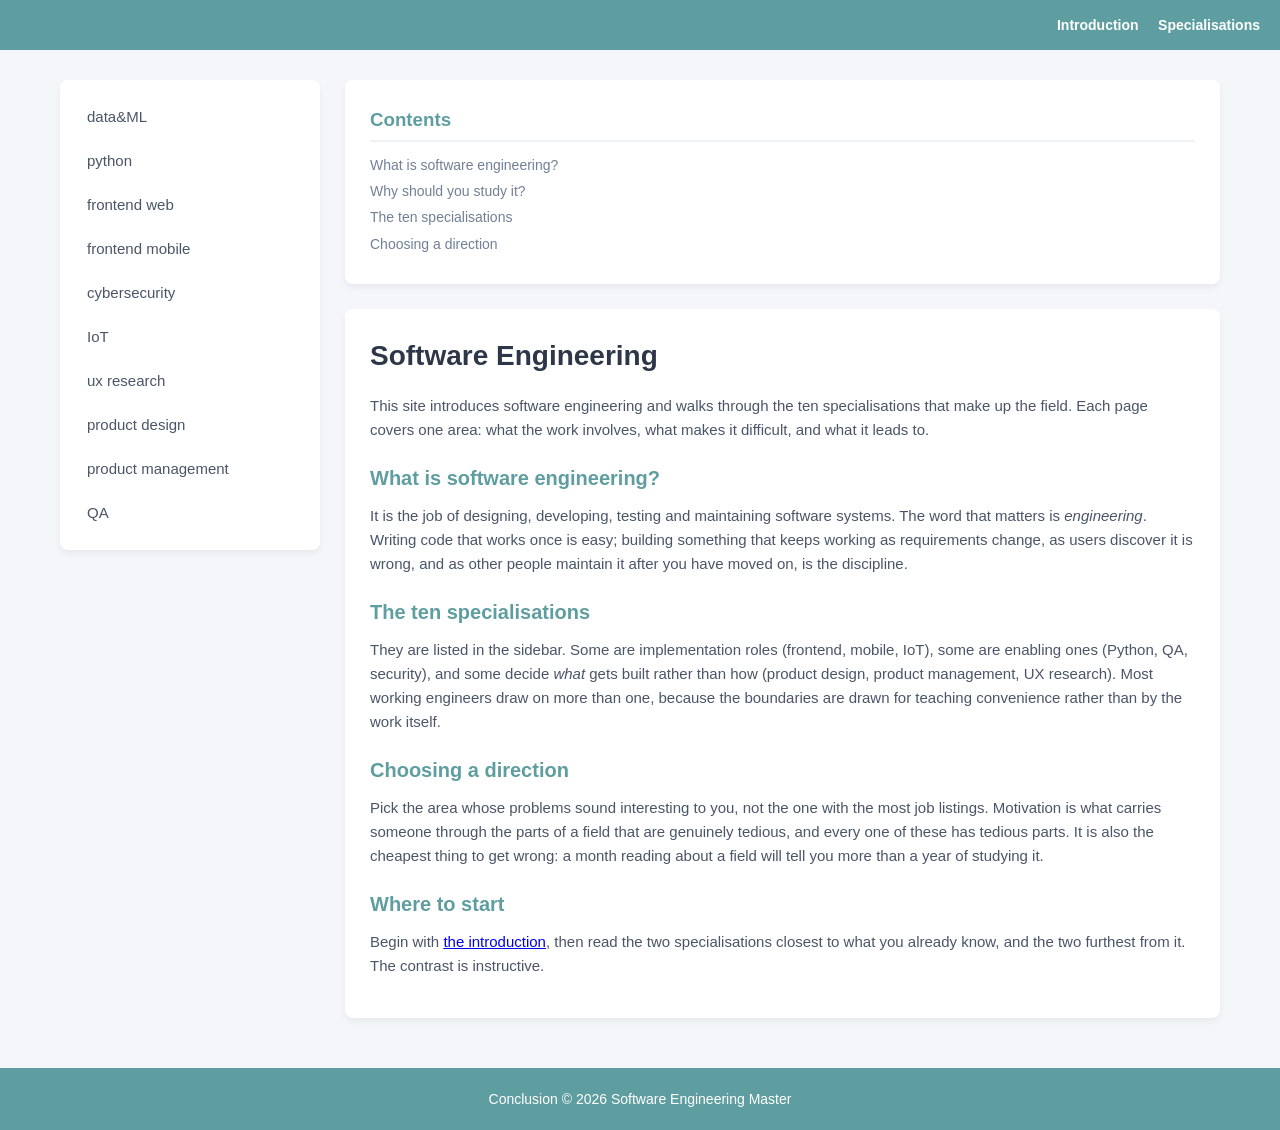
<file: index.html>
<!DOCTYPE html>
<html lang="en">
<head>
    <meta charset="UTF-8">
    <meta name="viewport" content="width=device-width, initial-scale=1.0">
    <title>Software Engineering Master</title>
    <meta name="description" content="An introduction to software engineering and the ten specialisations that make up the field.">
    <link rel="stylesheet" href="imparable.css">
</head>
<body>

    <header>
        <nav class="top-nav">
            <a href="imparable.html">Introduction</a>
            <a href="#specialisations">Specialisations</a>
        </nav>
    </header>

    <div class="main-wrapper">

        <nav class="sidebar-links">
            <a href="imparable1.html">data&ML</a>
            <a href="imparable2.html">python</a>
            <a href="imparable3.html">frontend web</a>
            <a href="imparable4.html">frontend mobile</a>
            <a href="imparable5.html">cybersecurity</a>
            <a href="imparable6.html">IoT</a>
            <a href="imparable7.html">ux research</a>
            <a href="imparable8.html">product design</a>
            <a href="imparable9.html">product management</a>
            <a href="imparable10.html">QA</a>
        </nav>

        <main class="content-area">
            <article class="card inline-contents" id="specialisations">
                <h3>Contents</h3>
                <p>What is software engineering?</p>
                <p>Why should you study it?</p>
                <p>The ten specialisations</p>
                <p>Choosing a direction</p>
            </article>

            <article class="card explanation-section">
                <h1>Software Engineering</h1>
                <p>This site introduces software engineering and walks through the ten
                specialisations that make up the field. Each page covers one area: what the
                work involves, what makes it difficult, and what it leads to.</p>

                <h2>What is software engineering?</h2>
                <p>It is the job of designing, developing, testing and maintaining software
                systems. The word that matters is <em>engineering</em>. Writing code that works
                once is easy; building something that keeps working as requirements change, as
                users discover it is wrong, and as other people maintain it after you have
                moved on, is the discipline.</p>

                <h2>The ten specialisations</h2>
                <p>They are listed in the sidebar. Some are implementation roles (frontend,
                mobile, IoT), some are enabling ones (Python, QA, security), and some decide
                <em>what</em> gets built rather than how (product design, product management,
                UX research). Most working engineers draw on more than one, because the
                boundaries are drawn for teaching convenience rather than by the work itself.</p>

                <h2>Choosing a direction</h2>
                <p>Pick the area whose problems sound interesting to you, not the one with the
                most job listings. Motivation is what carries someone through the parts of a
                field that are genuinely tedious, and every one of these has tedious parts. It
                is also the cheapest thing to get wrong: a month reading about a field will
                tell you more than a year of studying it.</p>

                <h2>Where to start</h2>
                <p>Begin with
                <a href="imparable.html">the introduction</a>, then read the two
                specialisations closest to what you already know, and the two furthest from
                it. The contrast is instructive.</p>
            </article>
        </main>

    </div>

    <footer class="conclusion-footer">
        <p>Conclusion &copy; 2026 Software Engineering Master</p>
    </footer>

</body>
</html>
</file>
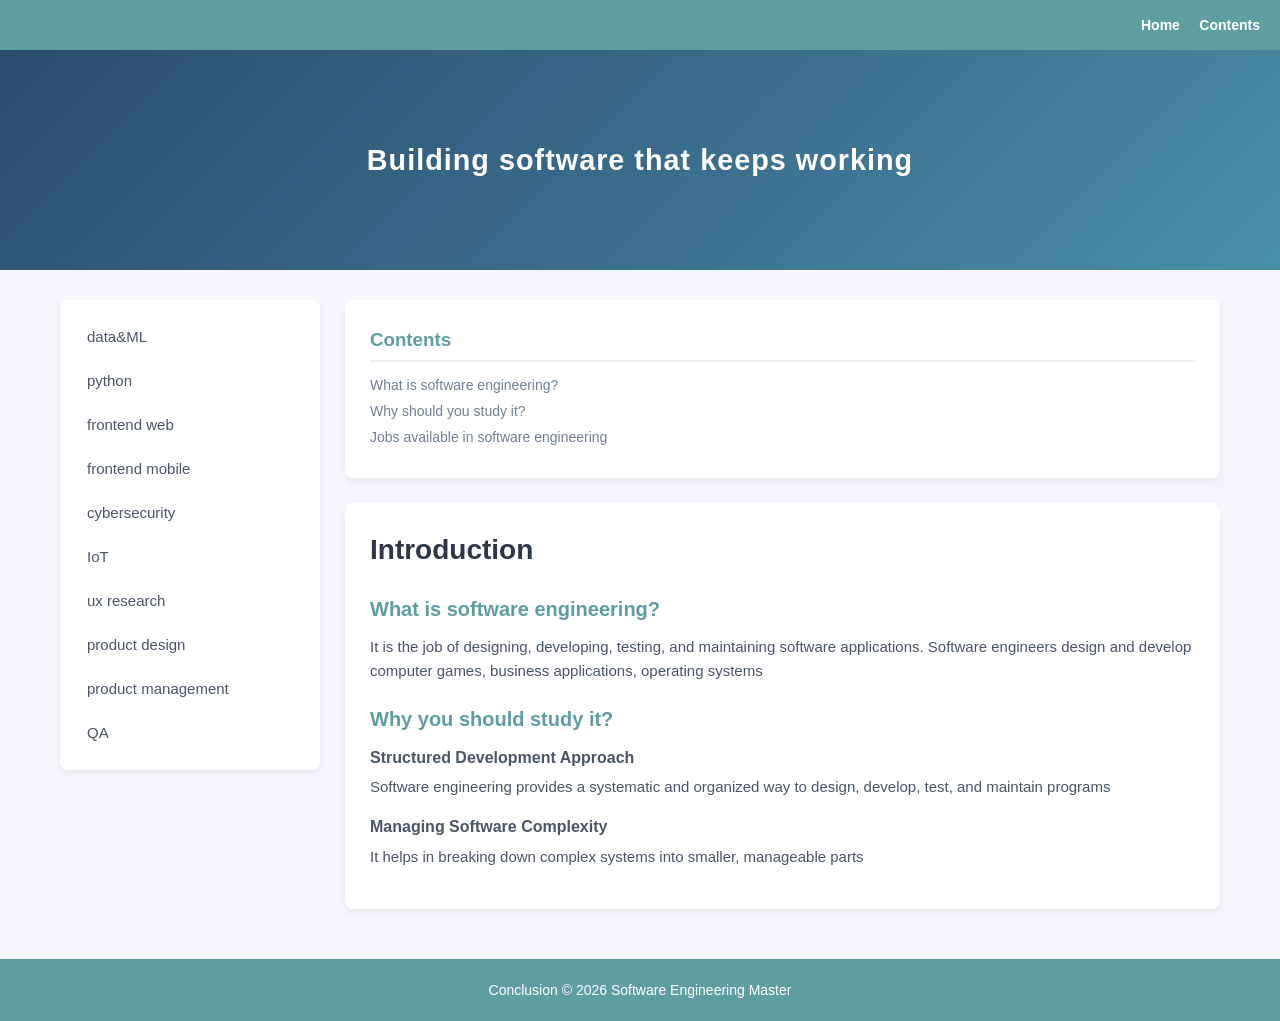
<file: imparable.html>
<!DOCTYPE html>
<html lang="en">
<head>
    <meta charset="UTF-8">
    <meta name="viewport" content="width=device-width, initial-scale=1.0">
    <title>Software Engineering Master</title>
    <link rel="stylesheet" href="imparable.css">
</head>
<body>

    <!-- Combined Top Navigation & Header Area -->
    <header>
        <nav class="top-nav">
            <a href="index.html">Home</a>
            <a href="#contents">Contents</a>
        </nav>
        
        <div class="banner-container">
            <!-- Decorative banner. No external image is loaded: the original
                 pointed at a dead URL, and an <img> that cannot resolve renders
                 as a broken icon over the 220px banner box. -->
            <div class="banner" role="img" aria-label="Software engineering banner">
                <h2>Building software that keeps working</h2>
            </div>
        </div>
    </header>

    <!-- Main Container holding Sidebar and Content -->
    <div class="main-wrapper">
        
        <!-- Left Sidebar Navigation -->
        <nav class="sidebar-links">
            <a href="imparable1.html">data&ML</a>
            <a href="imparable2.html">python</a>
            <a href="imparable3.html">frontend web</a>
            <a href="imparable4.html">frontend mobile</a>
            <a href="imparable5.html">cybersecurity</a>
            <a href="imparable6.html">IoT</a>
            <a href="imparable7.html">ux research</a>
            <a href="imparable8.html">product design</a>
            <a href="imparable9.html">product management</a>
            <a href="imparable10.html">QA</a>
        </nav>
        
        <!-- Right Content Block -->
        <main class="content-area">
            <article class="card inline-contents" id="contents">
                <h3>Contents</h3>
                <p>What is software engineering?</p>
                <p>Why should you study it?</p>
                <p>Jobs available in software engineering</p>
            </article>

            <article class="card explanation-section">
                <h1>Introduction</h1>
                <h2>What is software engineering?</h2>
                <p>It is the job of designing, developing, testing, and maintaining software applications. Software engineers design and develop computer games, business applications, operating systems</p>
                
                <h2>Why you should study it?</h2>
                <h3>Structured Development Approach</h3>
                <p>Software engineering provides a systematic and organized way to design, develop, test, and maintain programs</p>
                <h3>Managing Software Complexity</h3>
                <p>It helps in breaking down complex systems into smaller, manageable parts                                                                           </p>
            </article>
        </main>

    </div>

    <!-- Bottom Footer -->
    <footer class="conclusion-footer">
        <p>Conclusion &copy; 2026 Software Engineering Master</p>
    </footer>

</body>
</html>
</file>
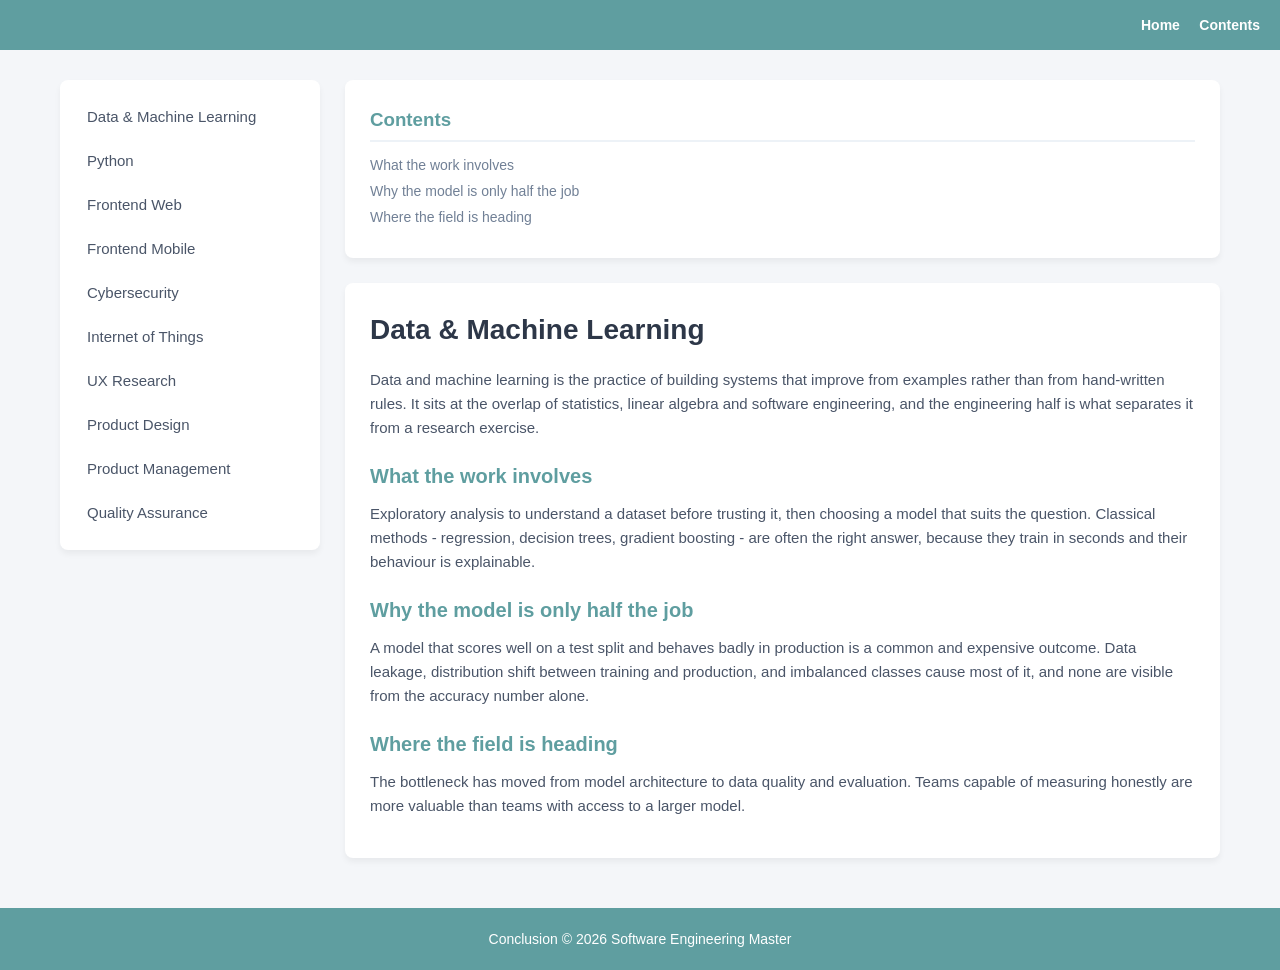
<file: imparable1.html>
<!DOCTYPE html>
<html lang="en">
<head>
    <meta charset="UTF-8">
    <meta name="viewport" content="width=device-width, initial-scale=1.0">
    <title>Software Engineering Master - Data & Machine Learning</title>
    <link rel="stylesheet" href="imparable.css">
</head>
<body>

    <header>
        <nav class="top-nav">
            <a href="imparable.html">Home</a>
            <a href="#contents">Contents</a>
        </nav>
    </header>

    <div class="main-wrapper">

        <nav class="sidebar-links">
            <a href="imparable1.html">Data & Machine Learning</a>
            <a href="imparable2.html">Python</a>
            <a href="imparable3.html">Frontend Web</a>
            <a href="imparable4.html">Frontend Mobile</a>
            <a href="imparable5.html">Cybersecurity</a>
            <a href="imparable6.html">Internet of Things</a>
            <a href="imparable7.html">UX Research</a>
            <a href="imparable8.html">Product Design</a>
            <a href="imparable9.html">Product Management</a>
            <a href="imparable10.html">Quality Assurance</a>
        </nav>

        <main class="content-area">
            <article class="card inline-contents" id="contents">
                <h3>Contents</h3>
                <p>What the work involves</p>
                <p>Why the model is only half the job</p>
                <p>Where the field is heading</p>
            </article>

            <article class="card explanation-section">
                <h1>Data & Machine Learning</h1>
                <p>Data and machine learning is the practice of building systems that improve from examples rather than from hand-written rules. It sits at the overlap of statistics, linear algebra and software engineering, and the engineering half is what separates it from a research exercise.</p>
                <h2>What the work involves</h2>
                <p>Exploratory analysis to understand a dataset before trusting it, then choosing a model that suits the question. Classical methods - regression, decision trees, gradient boosting - are often the right answer, because they train in seconds and their behaviour is explainable.</p>
                <h2>Why the model is only half the job</h2>
                <p>A model that scores well on a test split and behaves badly in production is a common and expensive outcome. Data leakage, distribution shift between training and production, and imbalanced classes cause most of it, and none are visible from the accuracy number alone.</p>
                <h2>Where the field is heading</h2>
                <p>The bottleneck has moved from model architecture to data quality and evaluation. Teams capable of measuring honestly are more valuable than teams with access to a larger model.</p>
            </article>
        </main>

    </div>

    <footer class="conclusion-footer">
        <p>Conclusion &copy; 2026 Software Engineering Master</p>
    </footer>

</body>
</html>
</file>
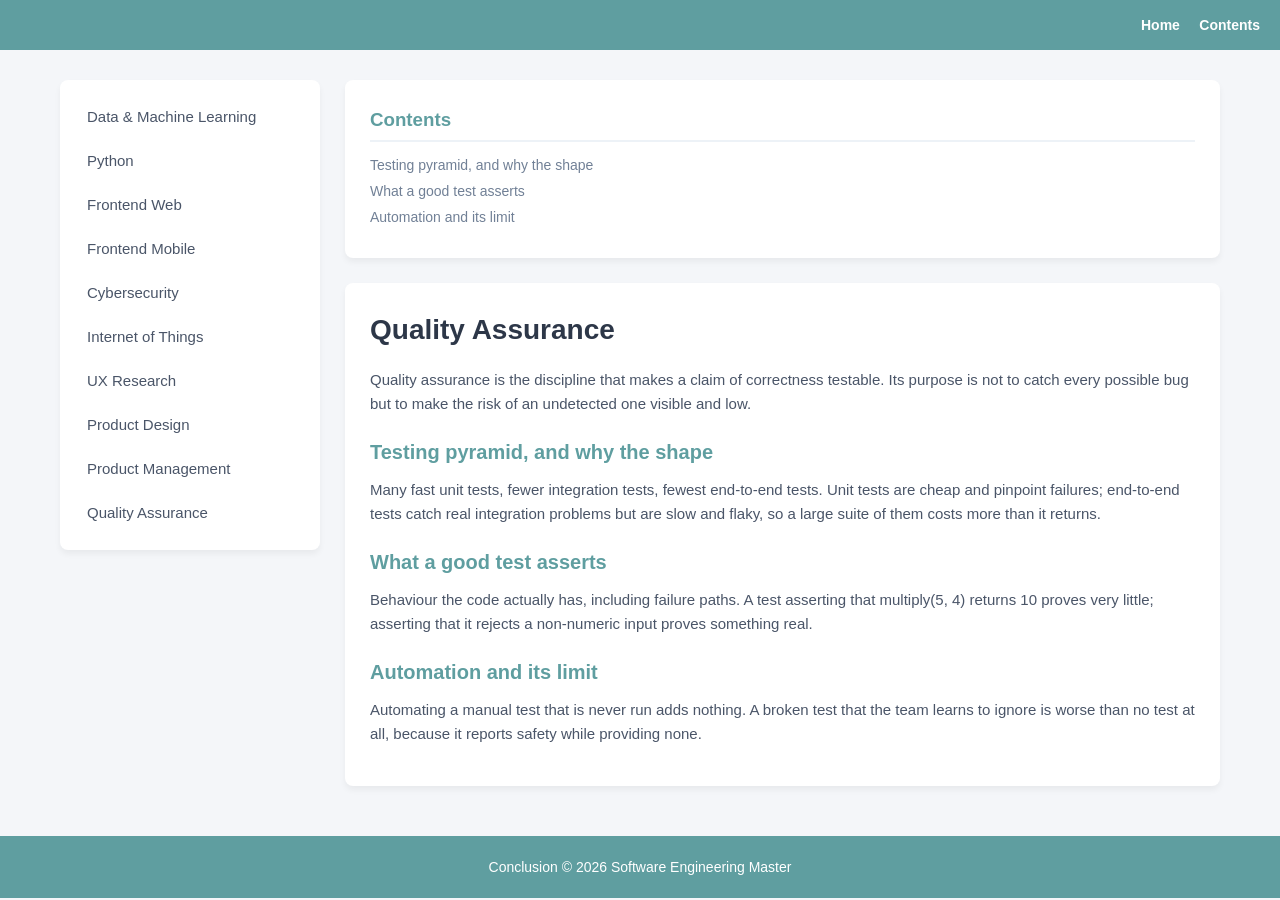
<file: imparable10.html>
<!DOCTYPE html>
<html lang="en">
<head>
    <meta charset="UTF-8">
    <meta name="viewport" content="width=device-width, initial-scale=1.0">
    <title>Software Engineering Master - Quality Assurance</title>
    <link rel="stylesheet" href="imparable.css">
</head>
<body>

    <header>
        <nav class="top-nav">
            <a href="imparable.html">Home</a>
            <a href="#contents">Contents</a>
        </nav>
    </header>

    <div class="main-wrapper">

        <nav class="sidebar-links">
            <a href="imparable1.html">Data & Machine Learning</a>
            <a href="imparable2.html">Python</a>
            <a href="imparable3.html">Frontend Web</a>
            <a href="imparable4.html">Frontend Mobile</a>
            <a href="imparable5.html">Cybersecurity</a>
            <a href="imparable6.html">Internet of Things</a>
            <a href="imparable7.html">UX Research</a>
            <a href="imparable8.html">Product Design</a>
            <a href="imparable9.html">Product Management</a>
            <a href="imparable10.html">Quality Assurance</a>
        </nav>

        <main class="content-area">
            <article class="card inline-contents" id="contents">
                <h3>Contents</h3>
                <p>Testing pyramid, and why the shape</p>
                <p>What a good test asserts</p>
                <p>Automation and its limit</p>
            </article>

            <article class="card explanation-section">
                <h1>Quality Assurance</h1>
                <p>Quality assurance is the discipline that makes a claim of correctness testable. Its purpose is not to catch every possible bug but to make the risk of an undetected one visible and low.</p>
                <h2>Testing pyramid, and why the shape</h2>
                <p>Many fast unit tests, fewer integration tests, fewest end-to-end tests. Unit tests are cheap and pinpoint failures; end-to-end tests catch real integration problems but are slow and flaky, so a large suite of them costs more than it returns.</p>
                <h2>What a good test asserts</h2>
                <p>Behaviour the code actually has, including failure paths. A test asserting that multiply(5, 4) returns 10 proves very little; asserting that it rejects a non-numeric input proves something real.</p>
                <h2>Automation and its limit</h2>
                <p>Automating a manual test that is never run adds nothing. A broken test that the team learns to ignore is worse than no test at all, because it reports safety while providing none.</p>
            </article>
        </main>

    </div>

    <footer class="conclusion-footer">
        <p>Conclusion &copy; 2026 Software Engineering Master</p>
    </footer>

</body>
</html>
</file>
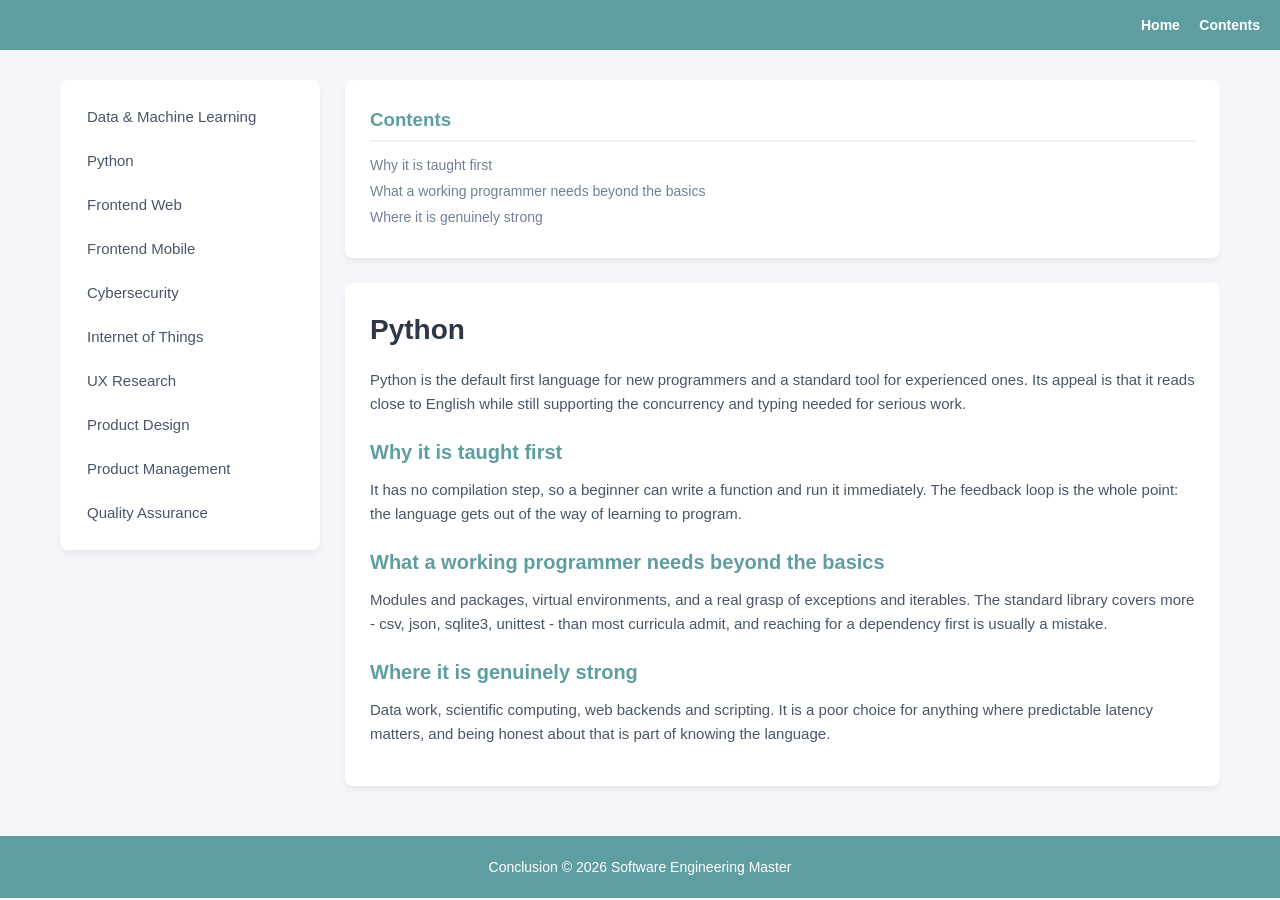
<file: imparable2.html>
<!DOCTYPE html>
<html lang="en">
<head>
    <meta charset="UTF-8">
    <meta name="viewport" content="width=device-width, initial-scale=1.0">
    <title>Software Engineering Master - Python</title>
    <link rel="stylesheet" href="imparable.css">
</head>
<body>

    <header>
        <nav class="top-nav">
            <a href="imparable.html">Home</a>
            <a href="#contents">Contents</a>
        </nav>
    </header>

    <div class="main-wrapper">

        <nav class="sidebar-links">
            <a href="imparable1.html">Data & Machine Learning</a>
            <a href="imparable2.html">Python</a>
            <a href="imparable3.html">Frontend Web</a>
            <a href="imparable4.html">Frontend Mobile</a>
            <a href="imparable5.html">Cybersecurity</a>
            <a href="imparable6.html">Internet of Things</a>
            <a href="imparable7.html">UX Research</a>
            <a href="imparable8.html">Product Design</a>
            <a href="imparable9.html">Product Management</a>
            <a href="imparable10.html">Quality Assurance</a>
        </nav>

        <main class="content-area">
            <article class="card inline-contents" id="contents">
                <h3>Contents</h3>
                <p>Why it is taught first</p>
                <p>What a working programmer needs beyond the basics</p>
                <p>Where it is genuinely strong</p>
            </article>

            <article class="card explanation-section">
                <h1>Python</h1>
                <p>Python is the default first language for new programmers and a standard tool for experienced ones. Its appeal is that it reads close to English while still supporting the concurrency and typing needed for serious work.</p>
                <h2>Why it is taught first</h2>
                <p>It has no compilation step, so a beginner can write a function and run it immediately. The feedback loop is the whole point: the language gets out of the way of learning to program.</p>
                <h2>What a working programmer needs beyond the basics</h2>
                <p>Modules and packages, virtual environments, and a real grasp of exceptions and iterables. The standard library covers more - csv, json, sqlite3, unittest - than most curricula admit, and reaching for a dependency first is usually a mistake.</p>
                <h2>Where it is genuinely strong</h2>
                <p>Data work, scientific computing, web backends and scripting. It is a poor choice for anything where predictable latency matters, and being honest about that is part of knowing the language.</p>
            </article>
        </main>

    </div>

    <footer class="conclusion-footer">
        <p>Conclusion &copy; 2026 Software Engineering Master</p>
    </footer>

</body>
</html>
</file>
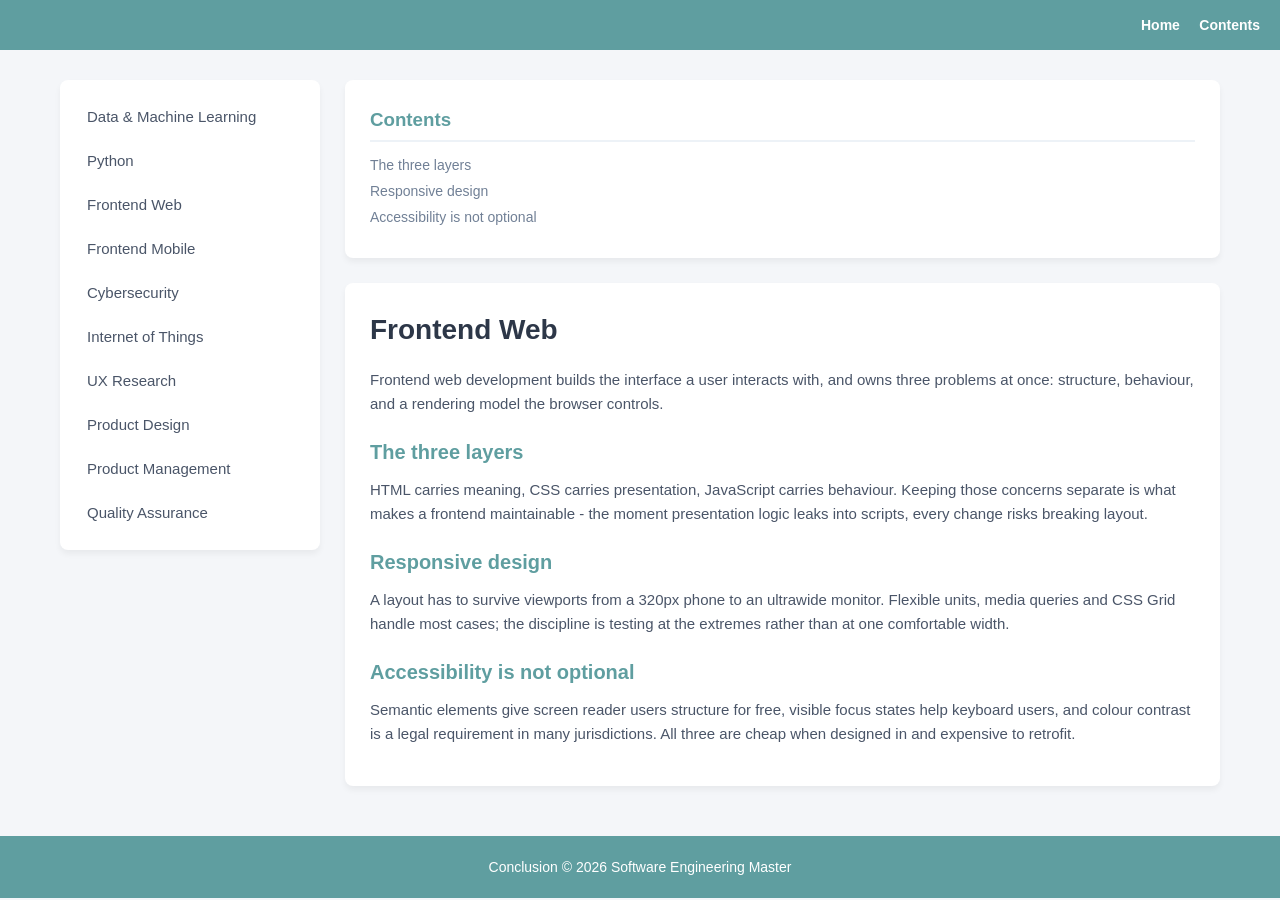
<file: imparable3.html>
<!DOCTYPE html>
<html lang="en">
<head>
    <meta charset="UTF-8">
    <meta name="viewport" content="width=device-width, initial-scale=1.0">
    <title>Software Engineering Master - Frontend Web</title>
    <link rel="stylesheet" href="imparable.css">
</head>
<body>

    <header>
        <nav class="top-nav">
            <a href="imparable.html">Home</a>
            <a href="#contents">Contents</a>
        </nav>
    </header>

    <div class="main-wrapper">

        <nav class="sidebar-links">
            <a href="imparable1.html">Data & Machine Learning</a>
            <a href="imparable2.html">Python</a>
            <a href="imparable3.html">Frontend Web</a>
            <a href="imparable4.html">Frontend Mobile</a>
            <a href="imparable5.html">Cybersecurity</a>
            <a href="imparable6.html">Internet of Things</a>
            <a href="imparable7.html">UX Research</a>
            <a href="imparable8.html">Product Design</a>
            <a href="imparable9.html">Product Management</a>
            <a href="imparable10.html">Quality Assurance</a>
        </nav>

        <main class="content-area">
            <article class="card inline-contents" id="contents">
                <h3>Contents</h3>
                <p>The three layers</p>
                <p>Responsive design</p>
                <p>Accessibility is not optional</p>
            </article>

            <article class="card explanation-section">
                <h1>Frontend Web</h1>
                <p>Frontend web development builds the interface a user interacts with, and owns three problems at once: structure, behaviour, and a rendering model the browser controls.</p>
                <h2>The three layers</h2>
                <p>HTML carries meaning, CSS carries presentation, JavaScript carries behaviour. Keeping those concerns separate is what makes a frontend maintainable - the moment presentation logic leaks into scripts, every change risks breaking layout.</p>
                <h2>Responsive design</h2>
                <p>A layout has to survive viewports from a 320px phone to an ultrawide monitor. Flexible units, media queries and CSS Grid handle most cases; the discipline is testing at the extremes rather than at one comfortable width.</p>
                <h2>Accessibility is not optional</h2>
                <p>Semantic elements give screen reader users structure for free, visible focus states help keyboard users, and colour contrast is a legal requirement in many jurisdictions. All three are cheap when designed in and expensive to retrofit.</p>
            </article>
        </main>

    </div>

    <footer class="conclusion-footer">
        <p>Conclusion &copy; 2026 Software Engineering Master</p>
    </footer>

</body>
</html>
</file>
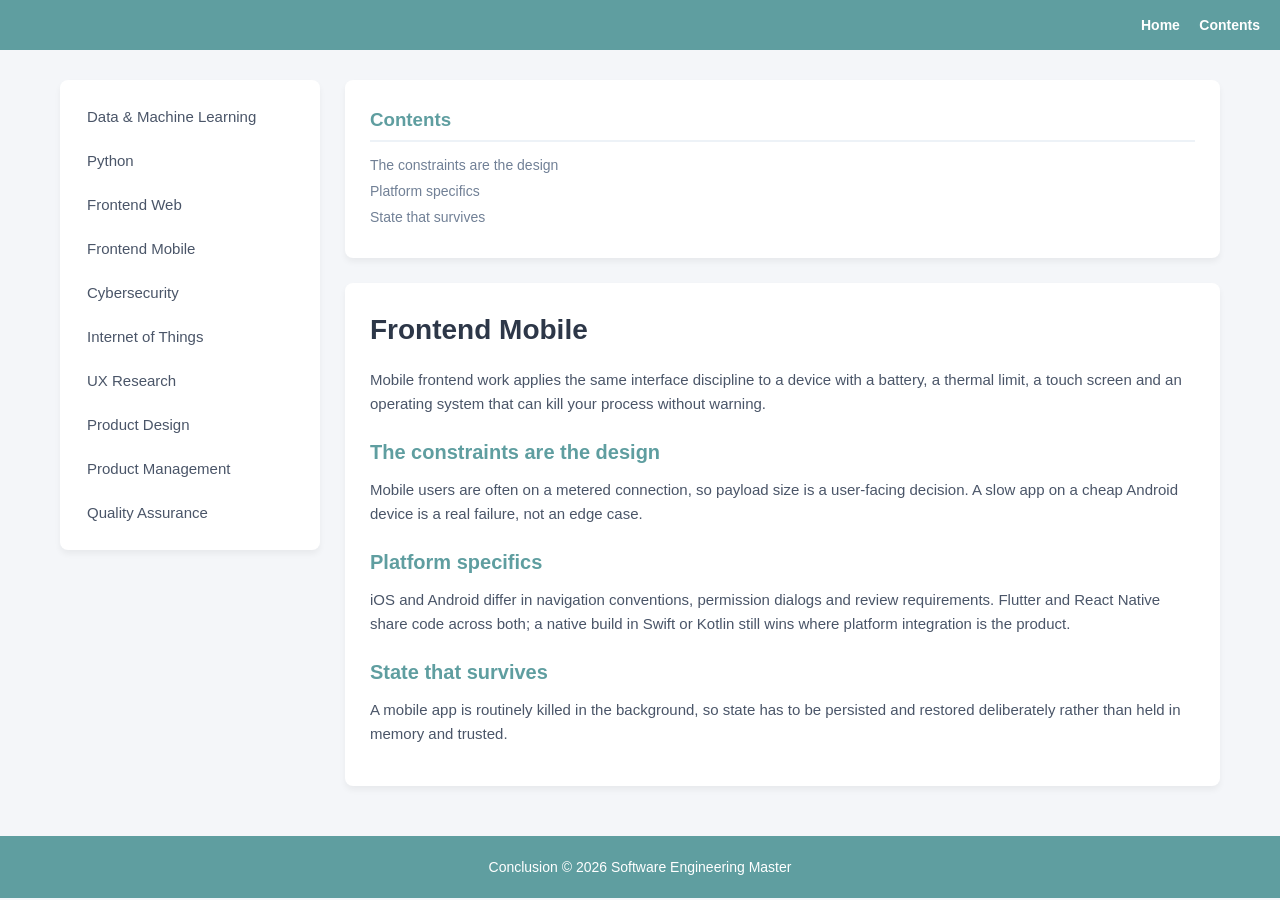
<file: imparable4.html>
<!DOCTYPE html>
<html lang="en">
<head>
    <meta charset="UTF-8">
    <meta name="viewport" content="width=device-width, initial-scale=1.0">
    <title>Software Engineering Master - Frontend Mobile</title>
    <link rel="stylesheet" href="imparable.css">
</head>
<body>

    <header>
        <nav class="top-nav">
            <a href="imparable.html">Home</a>
            <a href="#contents">Contents</a>
        </nav>
    </header>

    <div class="main-wrapper">

        <nav class="sidebar-links">
            <a href="imparable1.html">Data & Machine Learning</a>
            <a href="imparable2.html">Python</a>
            <a href="imparable3.html">Frontend Web</a>
            <a href="imparable4.html">Frontend Mobile</a>
            <a href="imparable5.html">Cybersecurity</a>
            <a href="imparable6.html">Internet of Things</a>
            <a href="imparable7.html">UX Research</a>
            <a href="imparable8.html">Product Design</a>
            <a href="imparable9.html">Product Management</a>
            <a href="imparable10.html">Quality Assurance</a>
        </nav>

        <main class="content-area">
            <article class="card inline-contents" id="contents">
                <h3>Contents</h3>
                <p>The constraints are the design</p>
                <p>Platform specifics</p>
                <p>State that survives</p>
            </article>

            <article class="card explanation-section">
                <h1>Frontend Mobile</h1>
                <p>Mobile frontend work applies the same interface discipline to a device with a battery, a thermal limit, a touch screen and an operating system that can kill your process without warning.</p>
                <h2>The constraints are the design</h2>
                <p>Mobile users are often on a metered connection, so payload size is a user-facing decision. A slow app on a cheap Android device is a real failure, not an edge case.</p>
                <h2>Platform specifics</h2>
                <p>iOS and Android differ in navigation conventions, permission dialogs and review requirements. Flutter and React Native share code across both; a native build in Swift or Kotlin still wins where platform integration is the product.</p>
                <h2>State that survives</h2>
                <p>A mobile app is routinely killed in the background, so state has to be persisted and restored deliberately rather than held in memory and trusted.</p>
            </article>
        </main>

    </div>

    <footer class="conclusion-footer">
        <p>Conclusion &copy; 2026 Software Engineering Master</p>
    </footer>

</body>
</html>
</file>
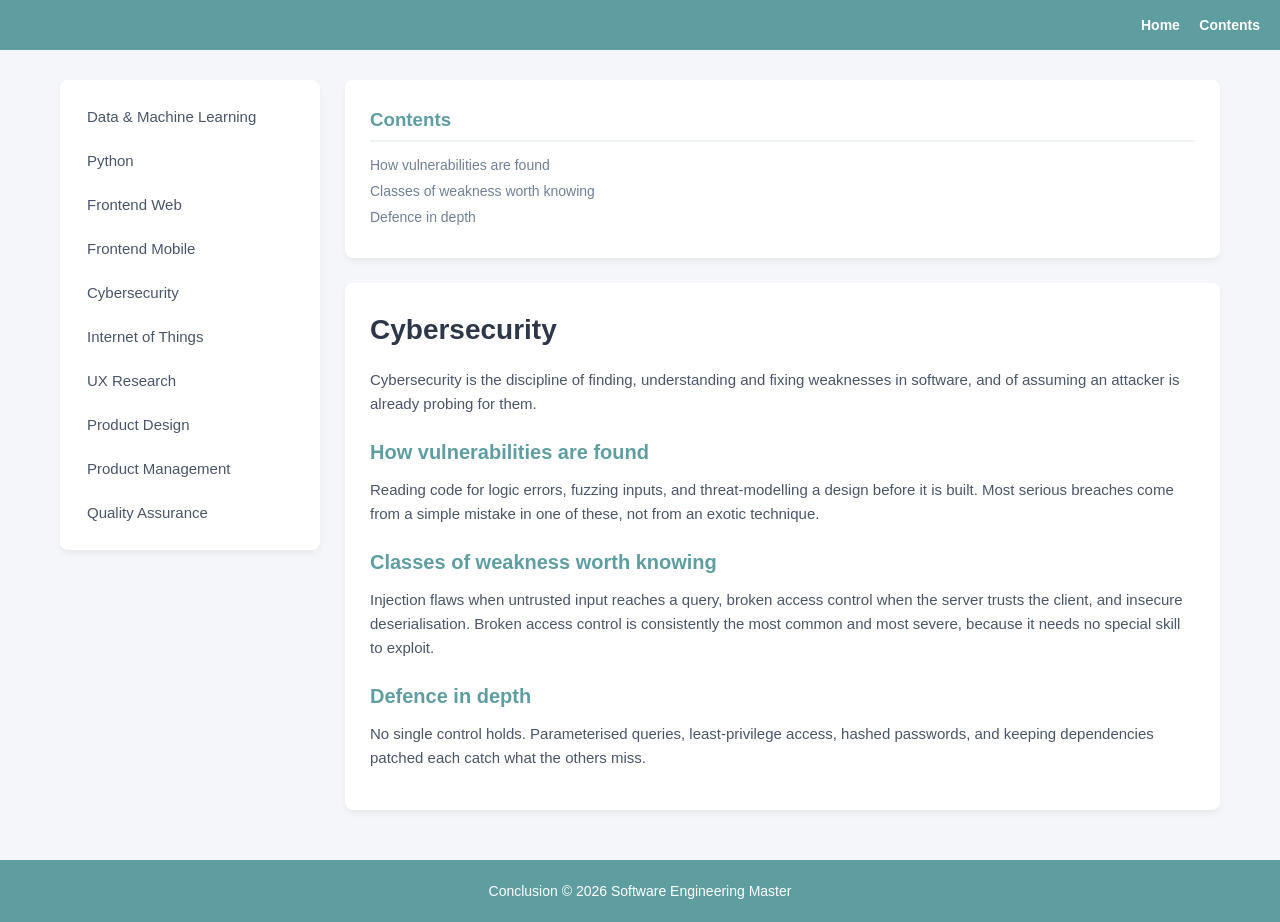
<file: imparable5.html>
<!DOCTYPE html>
<html lang="en">
<head>
    <meta charset="UTF-8">
    <meta name="viewport" content="width=device-width, initial-scale=1.0">
    <title>Software Engineering Master - Cybersecurity</title>
    <link rel="stylesheet" href="imparable.css">
</head>
<body>

    <header>
        <nav class="top-nav">
            <a href="imparable.html">Home</a>
            <a href="#contents">Contents</a>
        </nav>
    </header>

    <div class="main-wrapper">

        <nav class="sidebar-links">
            <a href="imparable1.html">Data & Machine Learning</a>
            <a href="imparable2.html">Python</a>
            <a href="imparable3.html">Frontend Web</a>
            <a href="imparable4.html">Frontend Mobile</a>
            <a href="imparable5.html">Cybersecurity</a>
            <a href="imparable6.html">Internet of Things</a>
            <a href="imparable7.html">UX Research</a>
            <a href="imparable8.html">Product Design</a>
            <a href="imparable9.html">Product Management</a>
            <a href="imparable10.html">Quality Assurance</a>
        </nav>

        <main class="content-area">
            <article class="card inline-contents" id="contents">
                <h3>Contents</h3>
                <p>How vulnerabilities are found</p>
                <p>Classes of weakness worth knowing</p>
                <p>Defence in depth</p>
            </article>

            <article class="card explanation-section">
                <h1>Cybersecurity</h1>
                <p>Cybersecurity is the discipline of finding, understanding and fixing weaknesses in software, and of assuming an attacker is already probing for them.</p>
                <h2>How vulnerabilities are found</h2>
                <p>Reading code for logic errors, fuzzing inputs, and threat-modelling a design before it is built. Most serious breaches come from a simple mistake in one of these, not from an exotic technique.</p>
                <h2>Classes of weakness worth knowing</h2>
                <p>Injection flaws when untrusted input reaches a query, broken access control when the server trusts the client, and insecure deserialisation. Broken access control is consistently the most common and most severe, because it needs no special skill to exploit.</p>
                <h2>Defence in depth</h2>
                <p>No single control holds. Parameterised queries, least-privilege access, hashed passwords, and keeping dependencies patched each catch what the others miss.</p>
            </article>
        </main>

    </div>

    <footer class="conclusion-footer">
        <p>Conclusion &copy; 2026 Software Engineering Master</p>
    </footer>

</body>
</html>
</file>
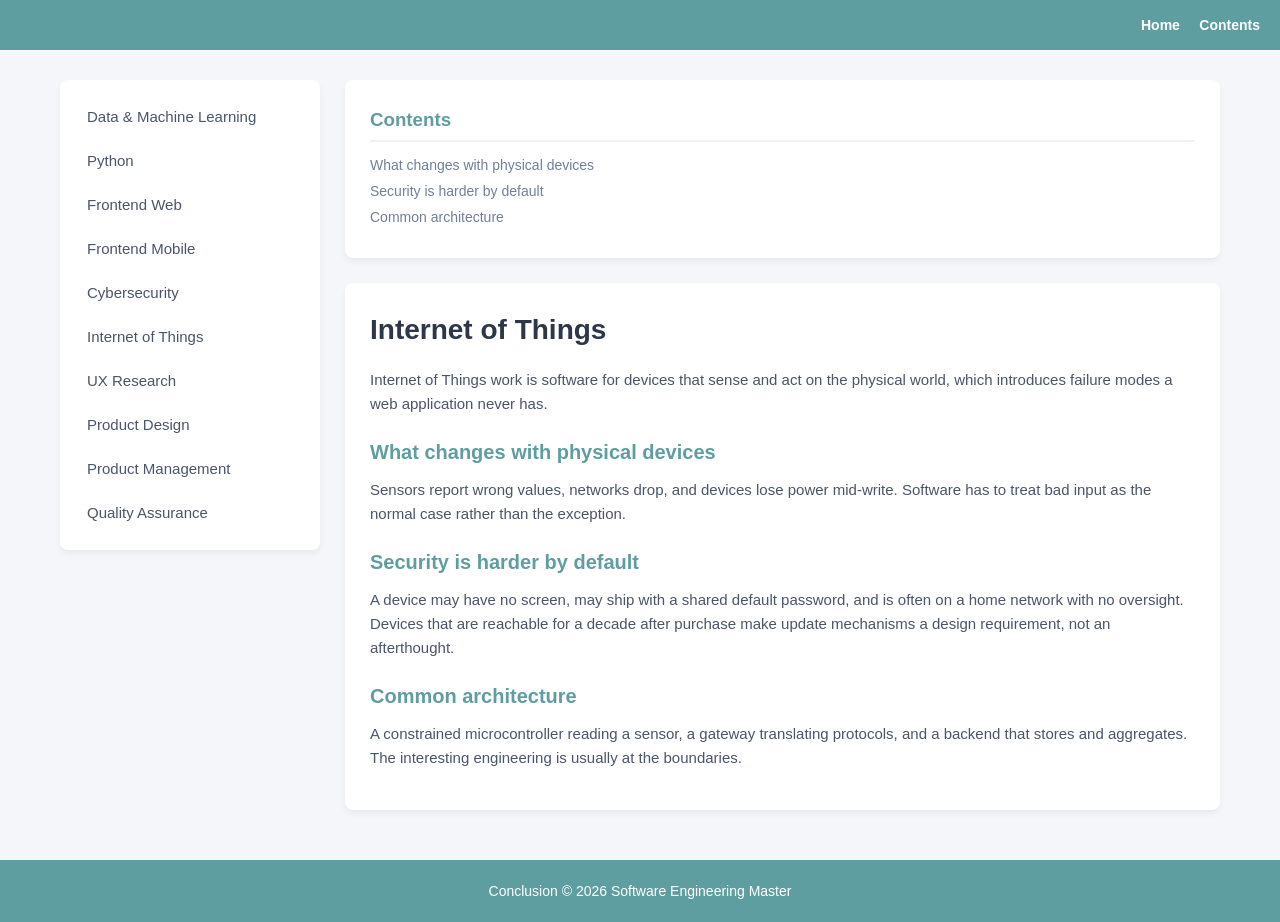
<file: imparable6.html>
<!DOCTYPE html>
<html lang="en">
<head>
    <meta charset="UTF-8">
    <meta name="viewport" content="width=device-width, initial-scale=1.0">
    <title>Software Engineering Master - Internet of Things</title>
    <link rel="stylesheet" href="imparable.css">
</head>
<body>

    <header>
        <nav class="top-nav">
            <a href="imparable.html">Home</a>
            <a href="#contents">Contents</a>
        </nav>
    </header>

    <div class="main-wrapper">

        <nav class="sidebar-links">
            <a href="imparable1.html">Data & Machine Learning</a>
            <a href="imparable2.html">Python</a>
            <a href="imparable3.html">Frontend Web</a>
            <a href="imparable4.html">Frontend Mobile</a>
            <a href="imparable5.html">Cybersecurity</a>
            <a href="imparable6.html">Internet of Things</a>
            <a href="imparable7.html">UX Research</a>
            <a href="imparable8.html">Product Design</a>
            <a href="imparable9.html">Product Management</a>
            <a href="imparable10.html">Quality Assurance</a>
        </nav>

        <main class="content-area">
            <article class="card inline-contents" id="contents">
                <h3>Contents</h3>
                <p>What changes with physical devices</p>
                <p>Security is harder by default</p>
                <p>Common architecture</p>
            </article>

            <article class="card explanation-section">
                <h1>Internet of Things</h1>
                <p>Internet of Things work is software for devices that sense and act on the physical world, which introduces failure modes a web application never has.</p>
                <h2>What changes with physical devices</h2>
                <p>Sensors report wrong values, networks drop, and devices lose power mid-write. Software has to treat bad input as the normal case rather than the exception.</p>
                <h2>Security is harder by default</h2>
                <p>A device may have no screen, may ship with a shared default password, and is often on a home network with no oversight. Devices that are reachable for a decade after purchase make update mechanisms a design requirement, not an afterthought.</p>
                <h2>Common architecture</h2>
                <p>A constrained microcontroller reading a sensor, a gateway translating protocols, and a backend that stores and aggregates. The interesting engineering is usually at the boundaries.</p>
            </article>
        </main>

    </div>

    <footer class="conclusion-footer">
        <p>Conclusion &copy; 2026 Software Engineering Master</p>
    </footer>

</body>
</html>
</file>
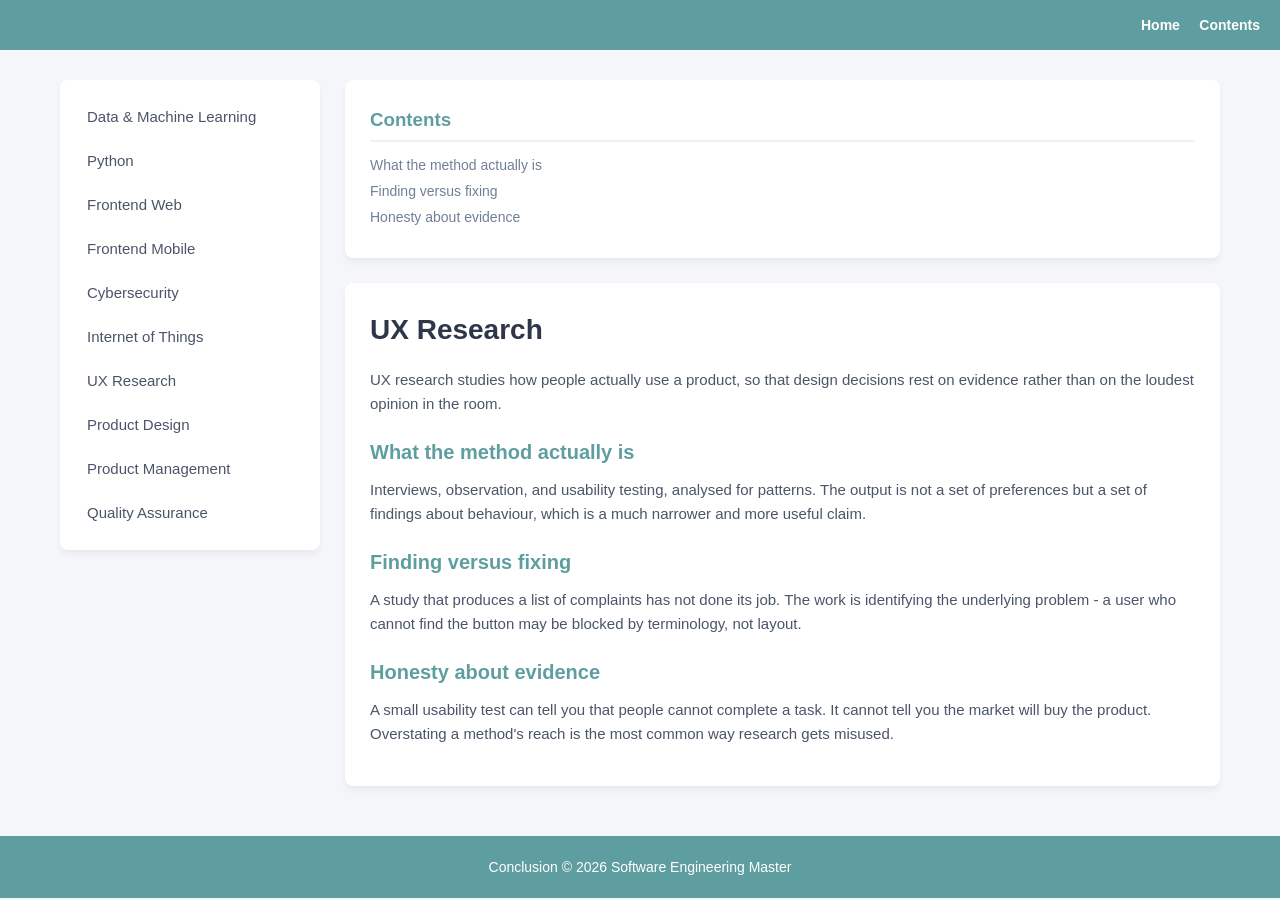
<file: imparable7.html>
<!DOCTYPE html>
<html lang="en">
<head>
    <meta charset="UTF-8">
    <meta name="viewport" content="width=device-width, initial-scale=1.0">
    <title>Software Engineering Master - UX Research</title>
    <link rel="stylesheet" href="imparable.css">
</head>
<body>

    <header>
        <nav class="top-nav">
            <a href="imparable.html">Home</a>
            <a href="#contents">Contents</a>
        </nav>
    </header>

    <div class="main-wrapper">

        <nav class="sidebar-links">
            <a href="imparable1.html">Data & Machine Learning</a>
            <a href="imparable2.html">Python</a>
            <a href="imparable3.html">Frontend Web</a>
            <a href="imparable4.html">Frontend Mobile</a>
            <a href="imparable5.html">Cybersecurity</a>
            <a href="imparable6.html">Internet of Things</a>
            <a href="imparable7.html">UX Research</a>
            <a href="imparable8.html">Product Design</a>
            <a href="imparable9.html">Product Management</a>
            <a href="imparable10.html">Quality Assurance</a>
        </nav>

        <main class="content-area">
            <article class="card inline-contents" id="contents">
                <h3>Contents</h3>
                <p>What the method actually is</p>
                <p>Finding versus fixing</p>
                <p>Honesty about evidence</p>
            </article>

            <article class="card explanation-section">
                <h1>UX Research</h1>
                <p>UX research studies how people actually use a product, so that design decisions rest on evidence rather than on the loudest opinion in the room.</p>
                <h2>What the method actually is</h2>
                <p>Interviews, observation, and usability testing, analysed for patterns. The output is not a set of preferences but a set of findings about behaviour, which is a much narrower and more useful claim.</p>
                <h2>Finding versus fixing</h2>
                <p>A study that produces a list of complaints has not done its job. The work is identifying the underlying problem - a user who cannot find the button may be blocked by terminology, not layout.</p>
                <h2>Honesty about evidence</h2>
                <p>A small usability test can tell you that people cannot complete a task. It cannot tell you the market will buy the product. Overstating a method's reach is the most common way research gets misused.</p>
            </article>
        </main>

    </div>

    <footer class="conclusion-footer">
        <p>Conclusion &copy; 2026 Software Engineering Master</p>
    </footer>

</body>
</html>
</file>
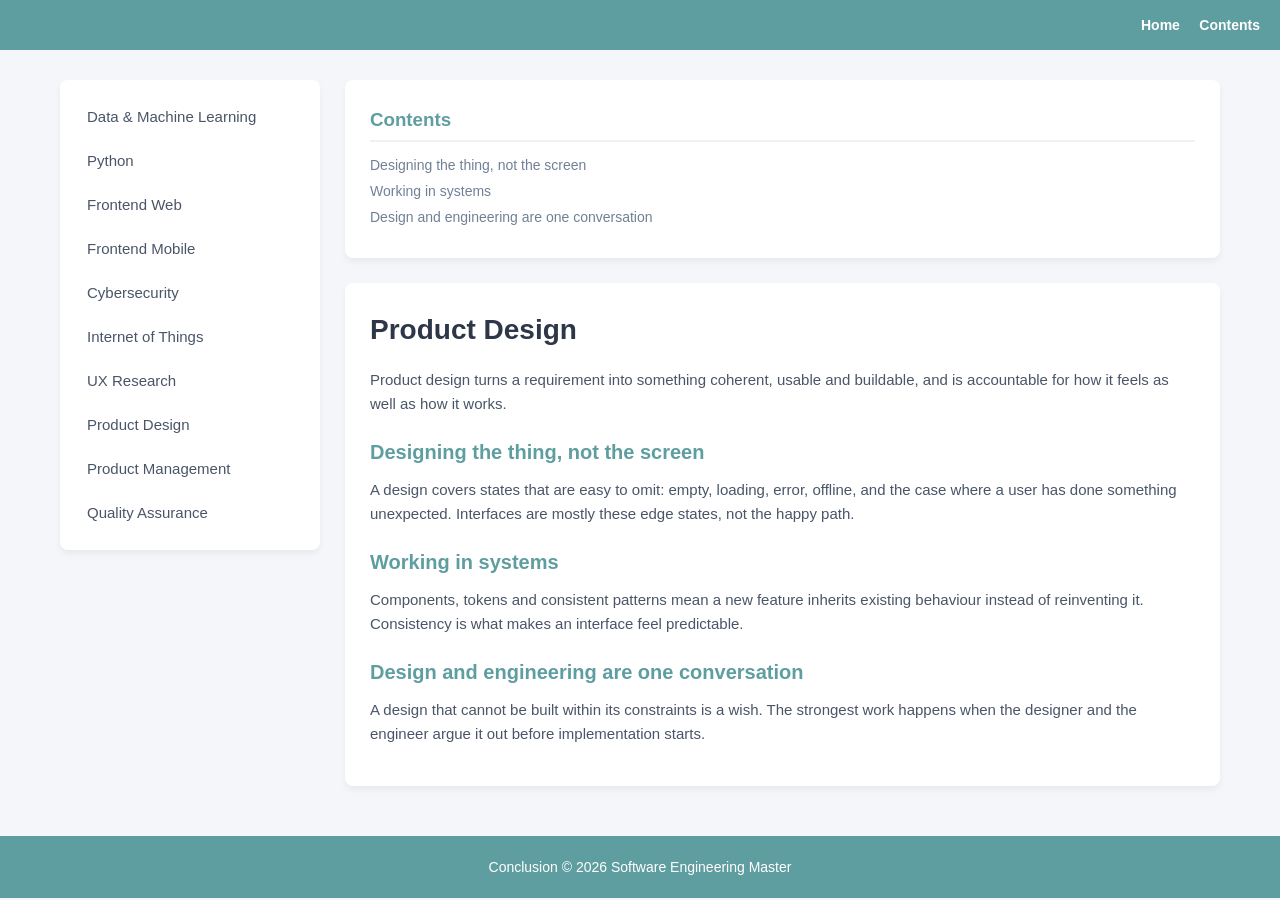
<file: imparable8.html>
<!DOCTYPE html>
<html lang="en">
<head>
    <meta charset="UTF-8">
    <meta name="viewport" content="width=device-width, initial-scale=1.0">
    <title>Software Engineering Master - Product Design</title>
    <link rel="stylesheet" href="imparable.css">
</head>
<body>

    <header>
        <nav class="top-nav">
            <a href="imparable.html">Home</a>
            <a href="#contents">Contents</a>
        </nav>
    </header>

    <div class="main-wrapper">

        <nav class="sidebar-links">
            <a href="imparable1.html">Data & Machine Learning</a>
            <a href="imparable2.html">Python</a>
            <a href="imparable3.html">Frontend Web</a>
            <a href="imparable4.html">Frontend Mobile</a>
            <a href="imparable5.html">Cybersecurity</a>
            <a href="imparable6.html">Internet of Things</a>
            <a href="imparable7.html">UX Research</a>
            <a href="imparable8.html">Product Design</a>
            <a href="imparable9.html">Product Management</a>
            <a href="imparable10.html">Quality Assurance</a>
        </nav>

        <main class="content-area">
            <article class="card inline-contents" id="contents">
                <h3>Contents</h3>
                <p>Designing the thing, not the screen</p>
                <p>Working in systems</p>
                <p>Design and engineering are one conversation</p>
            </article>

            <article class="card explanation-section">
                <h1>Product Design</h1>
                <p>Product design turns a requirement into something coherent, usable and buildable, and is accountable for how it feels as well as how it works.</p>
                <h2>Designing the thing, not the screen</h2>
                <p>A design covers states that are easy to omit: empty, loading, error, offline, and the case where a user has done something unexpected. Interfaces are mostly these edge states, not the happy path.</p>
                <h2>Working in systems</h2>
                <p>Components, tokens and consistent patterns mean a new feature inherits existing behaviour instead of reinventing it. Consistency is what makes an interface feel predictable.</p>
                <h2>Design and engineering are one conversation</h2>
                <p>A design that cannot be built within its constraints is a wish. The strongest work happens when the designer and the engineer argue it out before implementation starts.</p>
            </article>
        </main>

    </div>

    <footer class="conclusion-footer">
        <p>Conclusion &copy; 2026 Software Engineering Master</p>
    </footer>

</body>
</html>
</file>
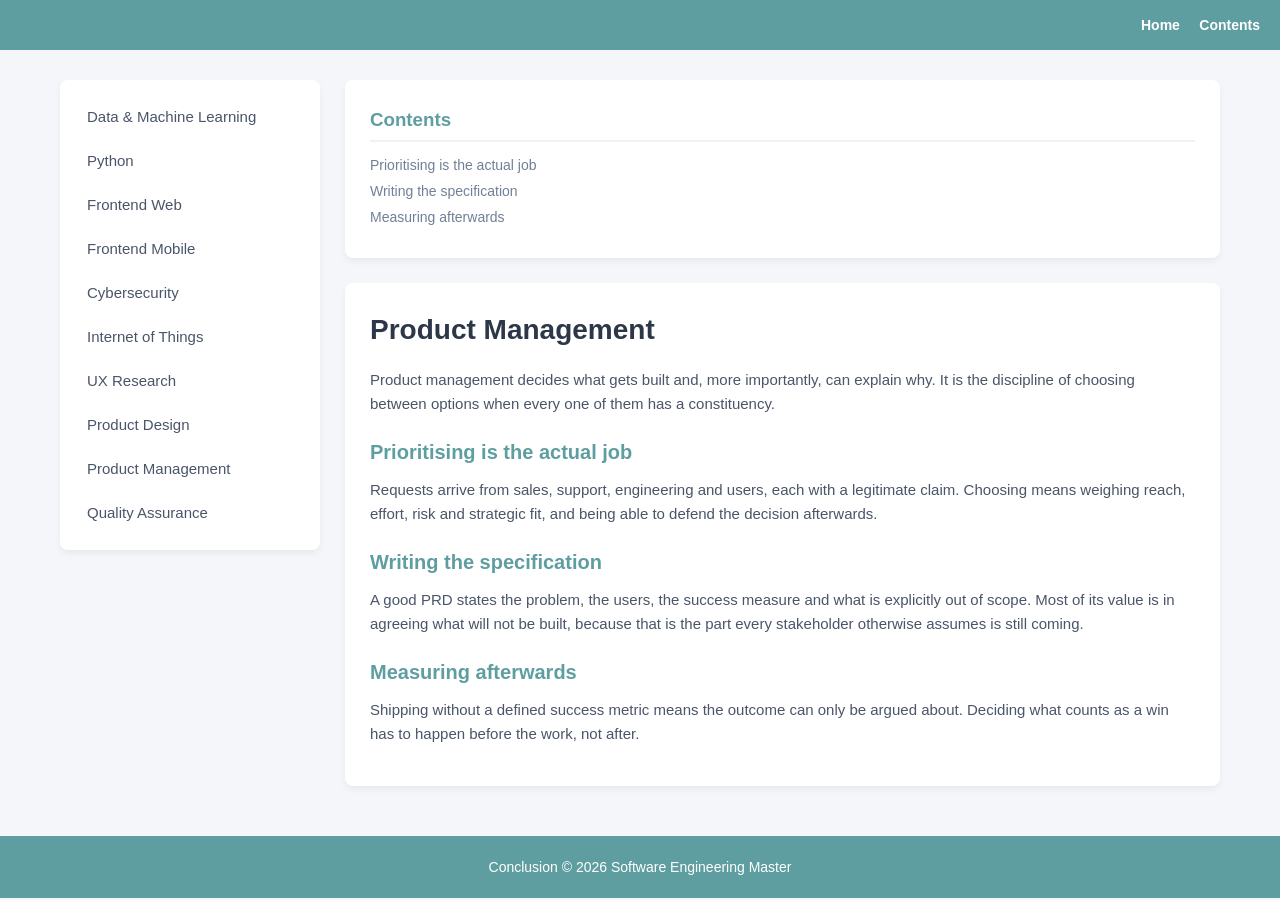
<file: imparable9.html>
<!DOCTYPE html>
<html lang="en">
<head>
    <meta charset="UTF-8">
    <meta name="viewport" content="width=device-width, initial-scale=1.0">
    <title>Software Engineering Master - Product Management</title>
    <link rel="stylesheet" href="imparable.css">
</head>
<body>

    <header>
        <nav class="top-nav">
            <a href="imparable.html">Home</a>
            <a href="#contents">Contents</a>
        </nav>
    </header>

    <div class="main-wrapper">

        <nav class="sidebar-links">
            <a href="imparable1.html">Data & Machine Learning</a>
            <a href="imparable2.html">Python</a>
            <a href="imparable3.html">Frontend Web</a>
            <a href="imparable4.html">Frontend Mobile</a>
            <a href="imparable5.html">Cybersecurity</a>
            <a href="imparable6.html">Internet of Things</a>
            <a href="imparable7.html">UX Research</a>
            <a href="imparable8.html">Product Design</a>
            <a href="imparable9.html">Product Management</a>
            <a href="imparable10.html">Quality Assurance</a>
        </nav>

        <main class="content-area">
            <article class="card inline-contents" id="contents">
                <h3>Contents</h3>
                <p>Prioritising is the actual job</p>
                <p>Writing the specification</p>
                <p>Measuring afterwards</p>
            </article>

            <article class="card explanation-section">
                <h1>Product Management</h1>
                <p>Product management decides what gets built and, more importantly, can explain why. It is the discipline of choosing between options when every one of them has a constituency.</p>
                <h2>Prioritising is the actual job</h2>
                <p>Requests arrive from sales, support, engineering and users, each with a legitimate claim. Choosing means weighing reach, effort, risk and strategic fit, and being able to defend the decision afterwards.</p>
                <h2>Writing the specification</h2>
                <p>A good PRD states the problem, the users, the success measure and what is explicitly out of scope. Most of its value is in agreeing what will not be built, because that is the part every stakeholder otherwise assumes is still coming.</p>
                <h2>Measuring afterwards</h2>
                <p>Shipping without a defined success metric means the outcome can only be argued about. Deciding what counts as a win has to happen before the work, not after.</p>
            </article>
        </main>

    </div>

    <footer class="conclusion-footer">
        <p>Conclusion &copy; 2026 Software Engineering Master</p>
    </footer>

</body>
</html>
</file>
<file: imparable.css>
/* 1. Global Page Fixes */
* {
    box-sizing: border-box;
    margin: 0;
    padding: 0;
}

body {
    font-family: 'Segoe UI', Tahoma, Geneva, Verdana, sans-serif;
    background-color: #f4f6f9;
    color: #333;
    line-height: 1.6;
}

/* 2. Top Bar Utilities */
.top-nav {
    background-color: cadetblue;
    padding: 12px 20px;
    text-align: right;
}

.top-nav a {
    color: white;
    text-decoration: none;
    margin-left: 15px;
    font-weight: 600;
    font-size: 14px;
}

.top-nav a:hover {
    text-decoration: underline;
}

/* 3. Hero Banner Image Bounds */
.banner-container img {
    width: 100%;
    height: 220px;
    object-fit: cover;
    display: block;
}

/* 4. Flex Grid layout for Sidebar + Main Content */
.main-wrapper {
    display: flex;
    max-width: 1200px;
    margin: 30px auto;
    padding: 0 20px;
    gap: 25px;
}

/* Left Sidebar formatting */
.sidebar-links {
    width: 260px;
    background-color: white;
    padding: 15px;
    border-radius: 8px;
    box-shadow: 0 4px 6px rgba(0,0,0,0.05);
    align-self: flex-start;
}

.sidebar-links a {
    display: block;
    color: #4a5568;
    text-decoration: none;
    padding: 10px 12px;
    border-radius: 6px;
    font-size: 15px;
    font-weight: 500;
    transition: all 0.2s ease;
}

.sidebar-links a:hover {
    background-color: #e2e8f0;
    color: cadetblue;
    padding-left: 18px;
}

/* Right Side Dashboard Content Block */
.content-area {
    flex: 1;
    display: flex;
    flex-direction: column;
    gap: 25px;
}

/* Generic Card style containers */
.card {
    background-color: white;
    padding: 25px;
    border-radius: 8px;
    box-shadow: 0 4px 6px rgba(0,0,0,0.05);
}

.inline-contents h3 {
    color: cadetblue;
    margin-bottom: 12px;
    border-bottom: 2px solid #edf2f7;
    padding-bottom: 5px;
}

.inline-contents p {
    font-size: 14px;
    color: #718096;
    margin-bottom: 4px;
}

/* Text spacing inside content sheets */
.explanation-section h1 {
    font-size: 28px;
    color: #2d3748;
    margin-bottom: 15px;
}

.explanation-section h2 {
    font-size: 20px;
    color: cadetblue;
    margin: 20px 0 10px 0;
}

.explanation-section h3 {
    font-size: 16px;
    color: #4a5568;
    margin: 10px 0 5px 0;
}

.explanation-section p {
    color: #4a5568;
    margin-bottom: 15px;
    font-size: 15px;
}

/* 5. Footer styling */
.conclusion-footer {
    background-color: cadetblue;
    color: white;
    text-align: center;
    padding: 20px;
    margin-top: 50px;
    font-size: 14px;
}

/* 5. Text banner (replaces an <img> that pointed at a dead URL) */
.banner {
    width: 100%;
    height: 220px;
    display: flex;
    align-items: center;
    justify-content: center;
    background: linear-gradient(135deg, #2b4c6f 0%, #3a6b8a 50%, #4a8fa8 100%);
    color: white;
    text-align: center;
    padding: 0 20px;
}

.banner h2 {
    font-size: 1.8rem;
    font-weight: 600;
    letter-spacing: 1px;
}
</file>
